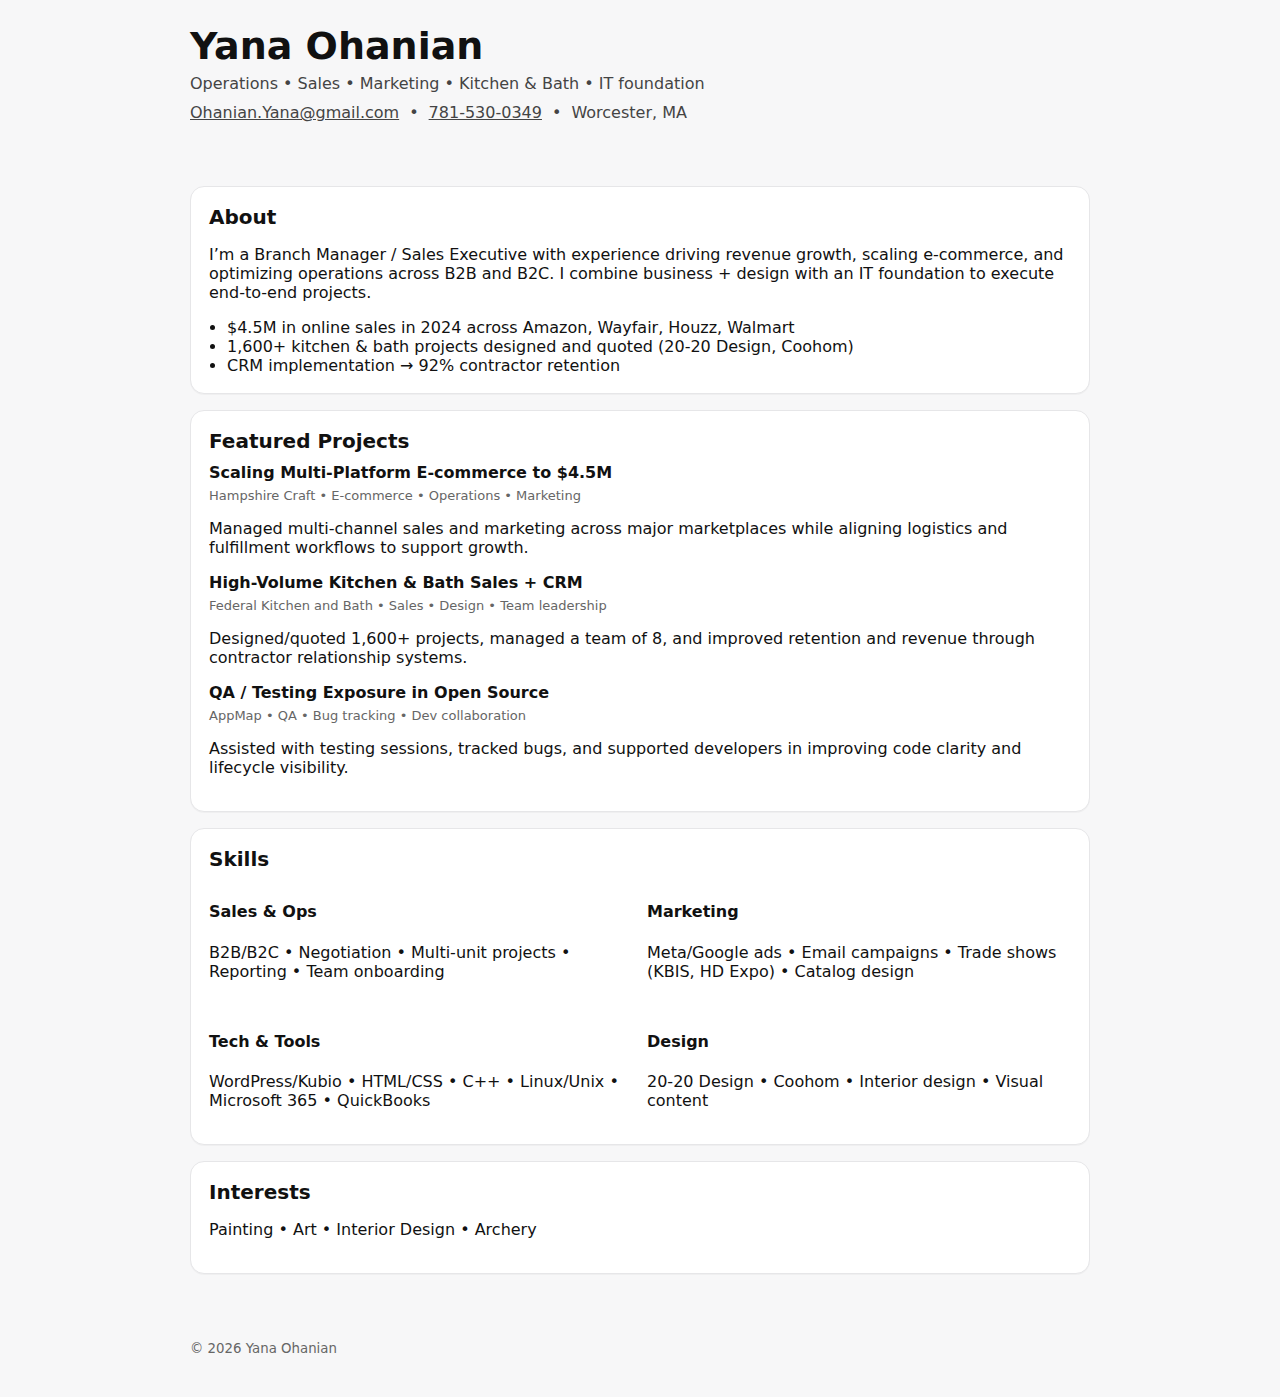
<file: index.html>
<!doctype html>
<html lang="en">
<head>
  <meta charset="utf-8" />
  <meta name="viewport" content="width=device-width, initial-scale=1" />

  <title>Yana Ohanian | Portfolio</title>

  <!-- "Link-only" / reduce discoverability -->
  <meta name="robots" content="noindex, nofollow" />

  <link rel="stylesheet" href="style.css" />
</head>
<body>
  <header class="wrap">
    <h1>Yana Ohanian</h1>
    <p class="subtitle">Operations • Sales • Marketing • Kitchen & Bath • IT foundation</p>
    <div class="links">
      <a href="mailto:Ohanian.Yana@gmail.com">Ohanian.Yana@gmail.com</a>
      <span>•</span>
      <a href="tel:+17815300349">781-530-0349</a>
      <span>•</span>
      <span>Worcester, MA</span>
    </div>
  </header>

  <main class="wrap">
    <section class="card">
      <h2>About</h2>
      <p>
        I’m a Branch Manager / Sales Executive with experience driving revenue growth, scaling
        e-commerce, and optimizing operations across B2B and B2C. I combine business + design
        with an IT foundation to execute end-to-end projects.
      </p>
      <ul class="bullets">
        <li>$4.5M in online sales in 2024 across Amazon, Wayfair, Houzz, Walmart</li>
        <li>1,600+ kitchen & bath projects designed and quoted (20-20 Design, Coohom)</li>
        <li>CRM implementation → 92% contractor retention</li>
      </ul>
    </section>

    <section class="card">
      <h2>Featured Projects</h2>

      <article class="project">
        <h3>Scaling Multi-Platform E-commerce to $4.5M</h3>
        <p class="meta">Hampshire Craft • E-commerce • Operations • Marketing</p>
        <p>
          Managed multi-channel sales and marketing across major marketplaces while aligning logistics
          and fulfillment workflows to support growth.
        </p>
      </article>

      <article class="project">
        <h3>High-Volume Kitchen & Bath Sales + CRM</h3>
        <p class="meta">Federal Kitchen and Bath • Sales • Design • Team leadership</p>
        <p>
          Designed/quoted 1,600+ projects, managed a team of 8, and improved retention and revenue
          through contractor relationship systems.
        </p>
      </article>

      <article class="project">
        <h3>QA / Testing Exposure in Open Source</h3>
        <p class="meta">AppMap • QA • Bug tracking • Dev collaboration</p>
        <p>
          Assisted with testing sessions, tracked bugs, and supported developers in improving code clarity
          and lifecycle visibility.
        </p>
      </article>
    </section>

    <section class="card">
      <h2>Skills</h2>
      <div class="grid">
        <div>
          <h4>Sales & Ops</h4>
          <p>B2B/B2C • Negotiation • Multi-unit projects • Reporting • Team onboarding</p>
        </div>
        <div>
          <h4>Marketing</h4>
          <p>Meta/Google ads • Email campaigns • Trade shows (KBIS, HD Expo) • Catalog design</p>
        </div>
        <div>
          <h4>Tech & Tools</h4>
          <p>WordPress/Kubio • HTML/CSS • C++ • Linux/Unix • Microsoft 365 • QuickBooks</p>
        </div>
        <div>
          <h4>Design</h4>
          <p>20-20 Design • Coohom • Interior design • Visual content</p>
        </div>
      </div>
    </section>

    <section class="card">
      <h2>Interests</h2>
      <p>Painting • Art • Interior Design • Archery</p>
    </section>
  </main>

  <footer class="wrap foot">
    <small>© <span id="y"></span> Yana Ohanian</small>
  </footer>

  <script>
    document.getElementById("y").textContent = new Date().getFullYear();
  </script>
</body>
</html>
</file>
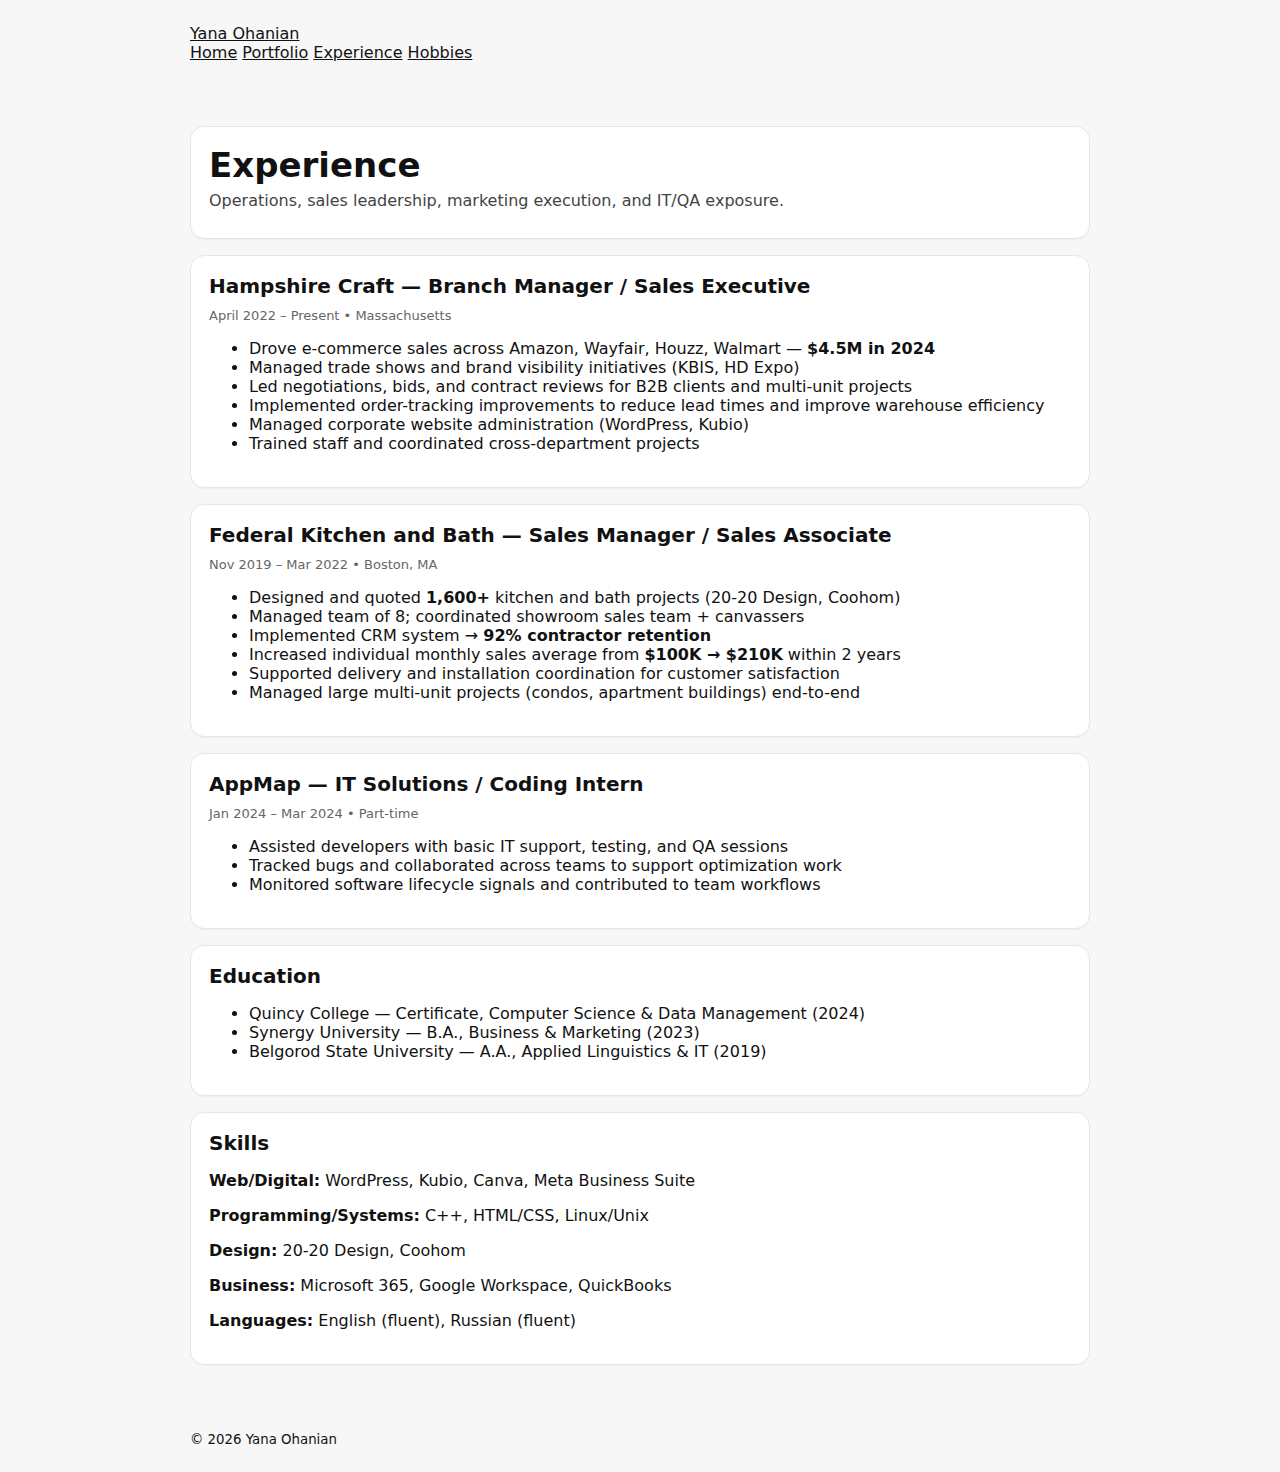
<file: experience.html>
<!doctype html>
<html lang="en">
<head>
  <meta charset="utf-8" />
  <meta name="viewport" content="width=device-width, initial-scale=1" />
  <title>Yana Ohanian | Experience</title>
  <meta name="robots" content="noindex, nofollow" />
  <link rel="stylesheet" href="style.css" />
</head>
<body>
  <div class="topbar">
    <div class="wrap nav">
      <div class="brand"><a href="index.html">Yana Ohanian</a></div>
      <div class="navlinks">
        <a href="index.html">Home</a>
        <a href="portfolio.html">Portfolio</a>
        <a class="active" href="experience.html">Experience</a>
        <a href="hobbies.html">Hobbies</a>
      </div>
    </div>
  </div>

  <main class="wrap">
    <section class="card">
      <h1 style="font-size:34px;margin:0 0 6px;">Experience</h1>
      <p class="subtitle">Operations, sales leadership, marketing execution, and IT/QA exposure.</p>
    </section>

    <section class="card">
      <h2>Hampshire Craft — Branch Manager / Sales Executive</h2>
      <p class="meta">April 2022 – Present • Massachusetts</p>
      <ul>
        <li>Drove e-commerce sales across Amazon, Wayfair, Houzz, Walmart — <strong>$4.5M in 2024</strong></li>
        <li>Managed trade shows and brand visibility initiatives (KBIS, HD Expo)</li>
        <li>Led negotiations, bids, and contract reviews for B2B clients and multi-unit projects</li>
        <li>Implemented order-tracking improvements to reduce lead times and improve warehouse efficiency</li>
        <li>Managed corporate website administration (WordPress, Kubio)</li>
        <li>Trained staff and coordinated cross-department projects</li>
      </ul>
    </section>

    <section class="card">
      <h2>Federal Kitchen and Bath — Sales Manager / Sales Associate</h2>
      <p class="meta">Nov 2019 – Mar 2022 • Boston, MA</p>
      <ul>
        <li>Designed and quoted <strong>1,600+</strong> kitchen and bath projects (20-20 Design, Coohom)</li>
        <li>Managed team of 8; coordinated showroom sales team + canvassers</li>
        <li>Implemented CRM system → <strong>92% contractor retention</strong></li>
        <li>Increased individual monthly sales average from <strong>$100K → $210K</strong> within 2 years</li>
        <li>Supported delivery and installation coordination for customer satisfaction</li>
        <li>Managed large multi-unit projects (condos, apartment buildings) end-to-end</li>
      </ul>
    </section>

    <section class="card">
      <h2>AppMap — IT Solutions / Coding Intern</h2>
      <p class="meta">Jan 2024 – Mar 2024 • Part-time</p>
      <ul>
        <li>Assisted developers with basic IT support, testing, and QA sessions</li>
        <li>Tracked bugs and collaborated across teams to support optimization work</li>
        <li>Monitored software lifecycle signals and contributed to team workflows</li>
      </ul>
    </section>

    <section class="card">
      <h2>Education</h2>
      <ul>
        <li>Quincy College — Certificate, Computer Science & Data Management (2024)</li>
        <li>Synergy University — B.A., Business & Marketing (2023)</li>
        <li>Belgorod State University — A.A., Applied Linguistics & IT (2019)</li>
      </ul>
    </section>

    <section class="card">
      <h2>Skills</h2>
      <p><strong>Web/Digital:</strong> WordPress, Kubio, Canva, Meta Business Suite</p>
      <p><strong>Programming/Systems:</strong> C++, HTML/CSS, Linux/Unix</p>
      <p><strong>Design:</strong> 20-20 Design, Coohom</p>
      <p><strong>Business:</strong> Microsoft 365, Google Workspace, QuickBooks</p>
      <p><strong>Languages:</strong> English (fluent), Russian (fluent)</p>
    </section>
  </main>

  <footer class="footer wrap">
    <small>© <span id="y"></span> Yana Ohanian</small>
  </footer>
  <script>document.getElementById("y").textContent = new Date().getFullYear();</script>
</body>
</html>
</file>
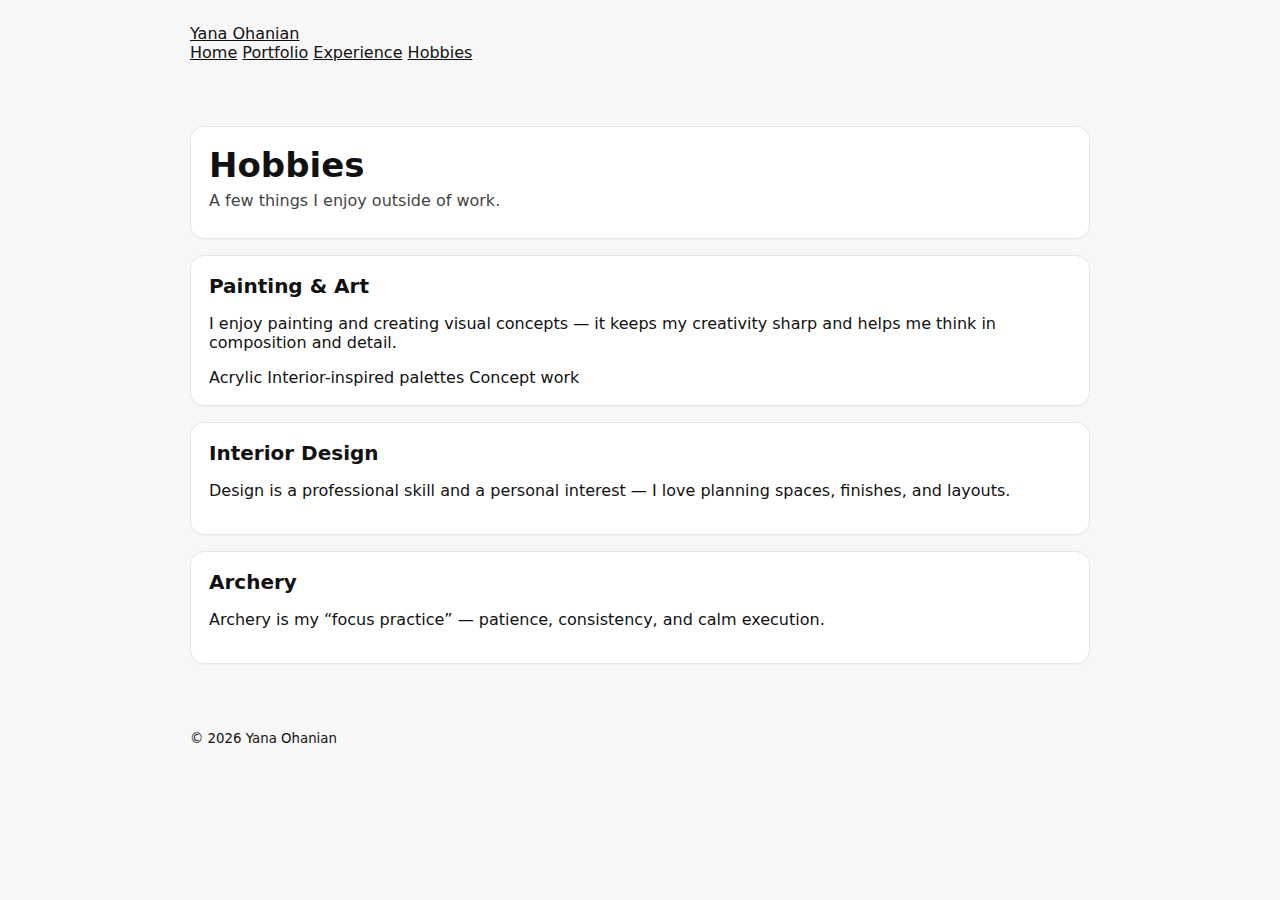
<file: hobbies.html>
<!doctype html>
<html lang="en">
<head>
  <meta charset="utf-8" />
  <meta name="viewport" content="width=device-width, initial-scale=1" />
  <title>Yana Ohanian | Hobbiesssss</title>
  <meta name="robots" content="noindex, nofollow" />
  <link rel="stylesheet" href="style.css" />
</head>
<body>
  <div class="topbar">
    <div class="wrap nav">
      <div class="brand"><a href="index.html">Yana Ohanian</a></div>
      <div class="navlinks">
        <a href="index.html">Home</a>
        <a href="portfolio.html">Portfolio</a>
        <a href="experience.html">Experience</a>
        <a class="active" href="hobbies.html">Hobbies</a>
      </div>
    </div>
  </div>

  <main class="wrap">
    <section class="card reveal">
      <h1 style="font-size:34px;margin:0 0 6px;">Hobbies</h1>
      <p class="subtitle">A few things I enjoy outside of work.</p>
    </section>

    <section class="card reveal">
      <h2>Painting & Art</h2>
      <p>I enjoy painting and creating visual concepts — it keeps my creativity sharp and helps me think in composition and detail.</p>
      <div class="badges">
        <span class="badge">Acrylic</span>
        <span class="badge">Interior-inspired palettes</span>
        <span class="badge">Concept work</span>
      </div>
    </section>

    <section class="card reveal">
      <h2>Interior Design</h2>
      <p>Design is a professional skill and a personal interest — I love planning spaces, finishes, and layouts.</p>
    </section>

    <section class="card reveal">
      <h2>Archery</h2>
      <p>Archery is my “focus practice” — patience, consistency, and calm execution.</p>
    </section>
  </main>

  <footer class="footer wrap">
    <small>© <span id="y"></span> Yana Ohanian</small>
  </footer>

  <script>document.getElementById("y").textContent = new Date().getFullYear();</script>
  <script src="script.js"></script>
</body>
</html>
</file>
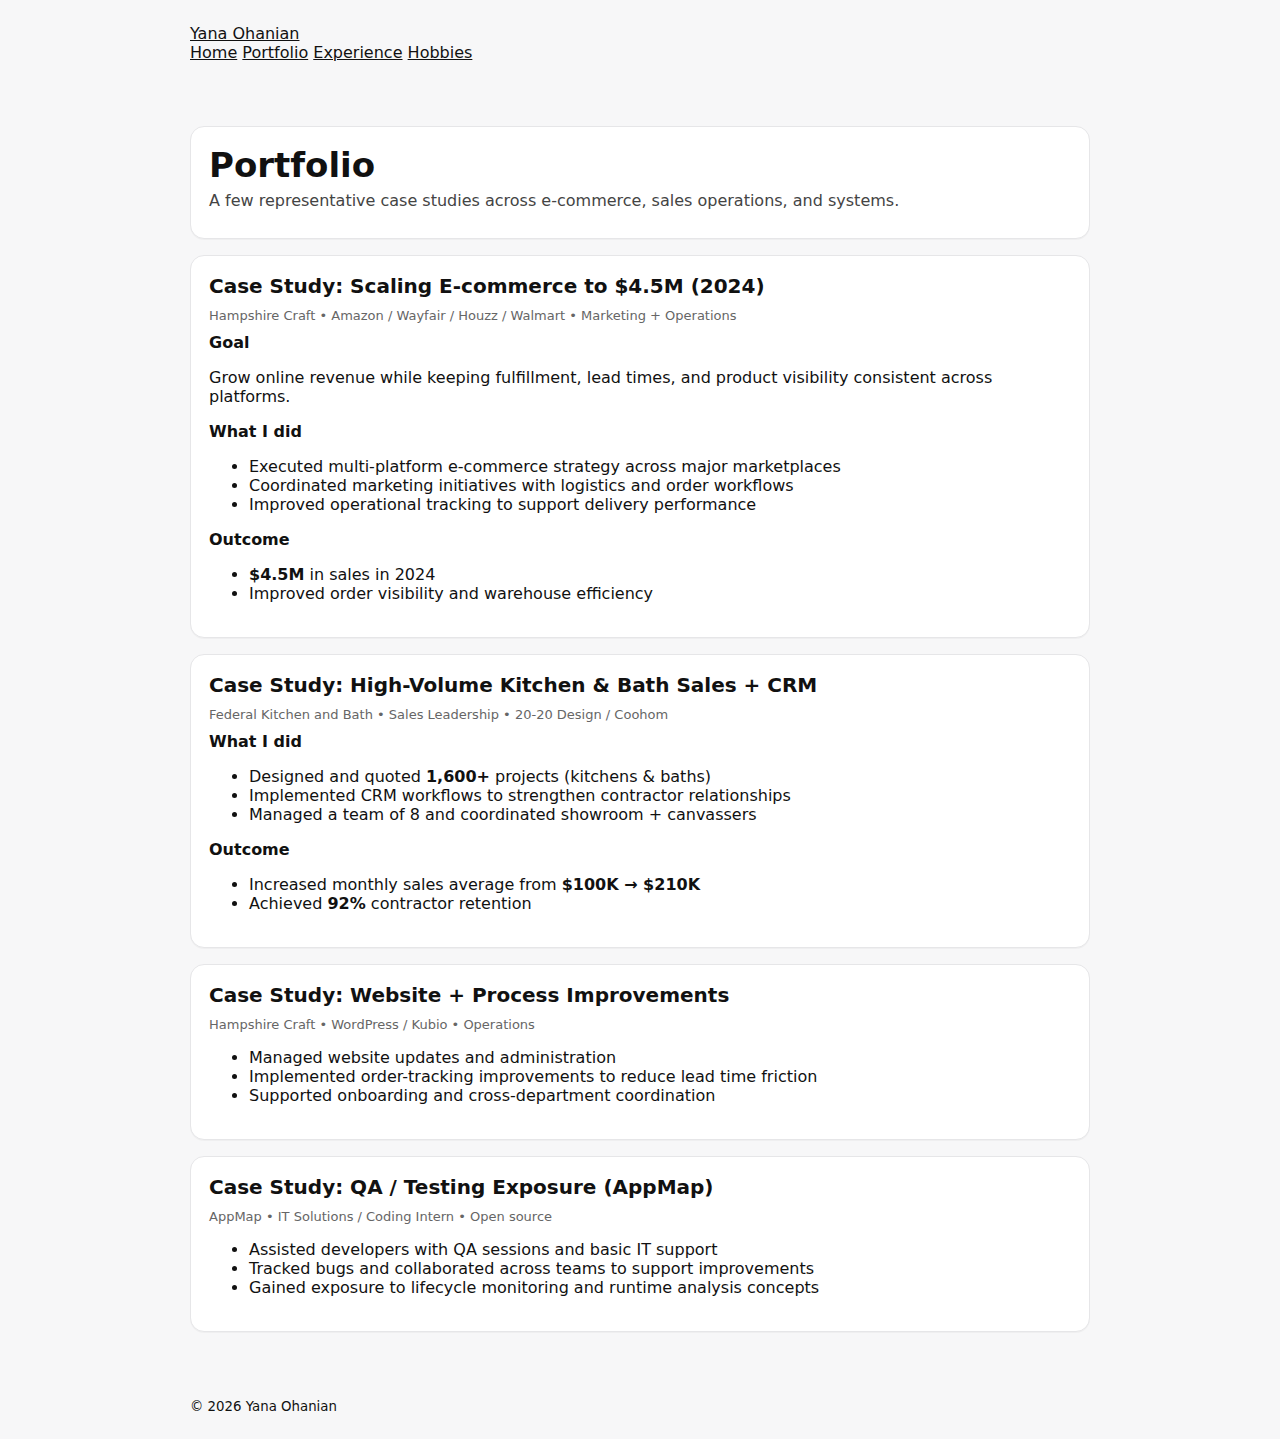
<file: portfolio.html>
<!doctype html>
<html lang="en">
<head>
  <meta charset="utf-8" />
  <meta name="viewport" content="width=device-width, initial-scale=1" />
  <title>Yana Ohanian | Portfolio</title>
  <meta name="robots" content="noindex, nofollow" />
  <link rel="stylesheet" href="style.css" />
</head>
<body>
  <div class="topbar">
    <div class="wrap nav">
      <div class="brand"><a href="index.html">Yana Ohanian</a></div>
      <div class="navlinks">
        <a href="index.html">Home</a>
        <a class="active" href="portfolio.html">Portfolio</a>
        <a href="experience.html">Experience</a>
        <a href="hobbies.html">Hobbies</a>
      </div>
    </div>
  </div>

  <main class="wrap">
    <section class="card">
      <h1 style="font-size:34px;margin:0 0 6px;">Portfolio</h1>
      <p class="subtitle">A few representative case studies across e-commerce, sales operations, and systems.</p>
    </section>

    <section class="card">
      <h2>Case Study: Scaling E-commerce to $4.5M (2024)</h2>
      <p class="meta">Hampshire Craft • Amazon / Wayfair / Houzz / Walmart • Marketing + Operations</p>

      <h3>Goal</h3>
      <p>Grow online revenue while keeping fulfillment, lead times, and product visibility consistent across platforms.</p>

      <h3>What I did</h3>
      <ul>
        <li>Executed multi-platform e-commerce strategy across major marketplaces</li>
        <li>Coordinated marketing initiatives with logistics and order workflows</li>
        <li>Improved operational tracking to support delivery performance</li>
      </ul>

      <h3>Outcome</h3>
      <ul>
        <li><strong>$4.5M</strong> in sales in 2024</li>
        <li>Improved order visibility and warehouse efficiency</li>
      </ul>
    </section>

    <section class="card">
      <h2>Case Study: High-Volume Kitchen & Bath Sales + CRM</h2>
      <p class="meta">Federal Kitchen and Bath • Sales Leadership • 20-20 Design / Coohom</p>

      <h3>What I did</h3>
      <ul>
        <li>Designed and quoted <strong>1,600+</strong> projects (kitchens & baths)</li>
        <li>Implemented CRM workflows to strengthen contractor relationships</li>
        <li>Managed a team of 8 and coordinated showroom + canvassers</li>
      </ul>

      <h3>Outcome</h3>
      <ul>
        <li>Increased monthly sales average from <strong>$100K → $210K</strong></li>
        <li>Achieved <strong>92%</strong> contractor retention</li>
      </ul>
    </section>

    <section class="card">
      <h2>Case Study: Website + Process Improvements</h2>
      <p class="meta">Hampshire Craft • WordPress / Kubio • Operations</p>

      <ul>
        <li>Managed website updates and administration</li>
        <li>Implemented order-tracking improvements to reduce lead time friction</li>
        <li>Supported onboarding and cross-department coordination</li>
      </ul>
    </section>

    <section class="card">
      <h2>Case Study: QA / Testing Exposure (AppMap)</h2>
      <p class="meta">AppMap • IT Solutions / Coding Intern • Open source</p>

      <ul>
        <li>Assisted developers with QA sessions and basic IT support</li>
        <li>Tracked bugs and collaborated across teams to support improvements</li>
        <li>Gained exposure to lifecycle monitoring and runtime analysis concepts</li>
      </ul>
    </section>
  </main>

  <footer class="footer wrap">
    <small>© <span id="y"></span> Yana Ohanian</small>
  </footer>
  <script>document.getElementById("y").textContent = new Date().getFullYear();</script>
</body>
</html>
</file>
<file: style.css>
:root { font-family: system-ui, -apple-system, Segoe UI, Roboto, Arial, sans-serif; }
body { margin: 0; background: #f7f7f8; color: #111; }
.wrap { max-width: 900px; margin: 0 auto; padding: 24px; }
h1 { margin: 0 0 6px; font-size: 38px; }
.subtitle { margin: 0 0 10px; color: #444; }
.links { display: flex; flex-wrap: wrap; gap: 10px; color: #444; }
a { color: inherit; }
.card {
  background: #fff; border: 1px solid #e6e6e8; border-radius: 14px;
  padding: 18px 18px; margin: 16px 0; box-shadow: 0 1px 0 rgba(0,0,0,0.03);
}
h2 { margin: 0 0 10px; font-size: 20px; }
h3 { margin: 0 0 6px; font-size: 16px; }
.meta { margin: 0 0 10px; color: #666; font-size: 13px; }
.bullets { margin: 10px 0 0; padding-left: 18px; }
.grid { display: grid; grid-template-columns: repeat(2, minmax(0, 1fr)); gap: 14px; }
@media (max-width: 700px) { .grid { grid-template-columns: 1fr; } }
.foot { color: #666; padding-bottom: 40px; }
</file>
